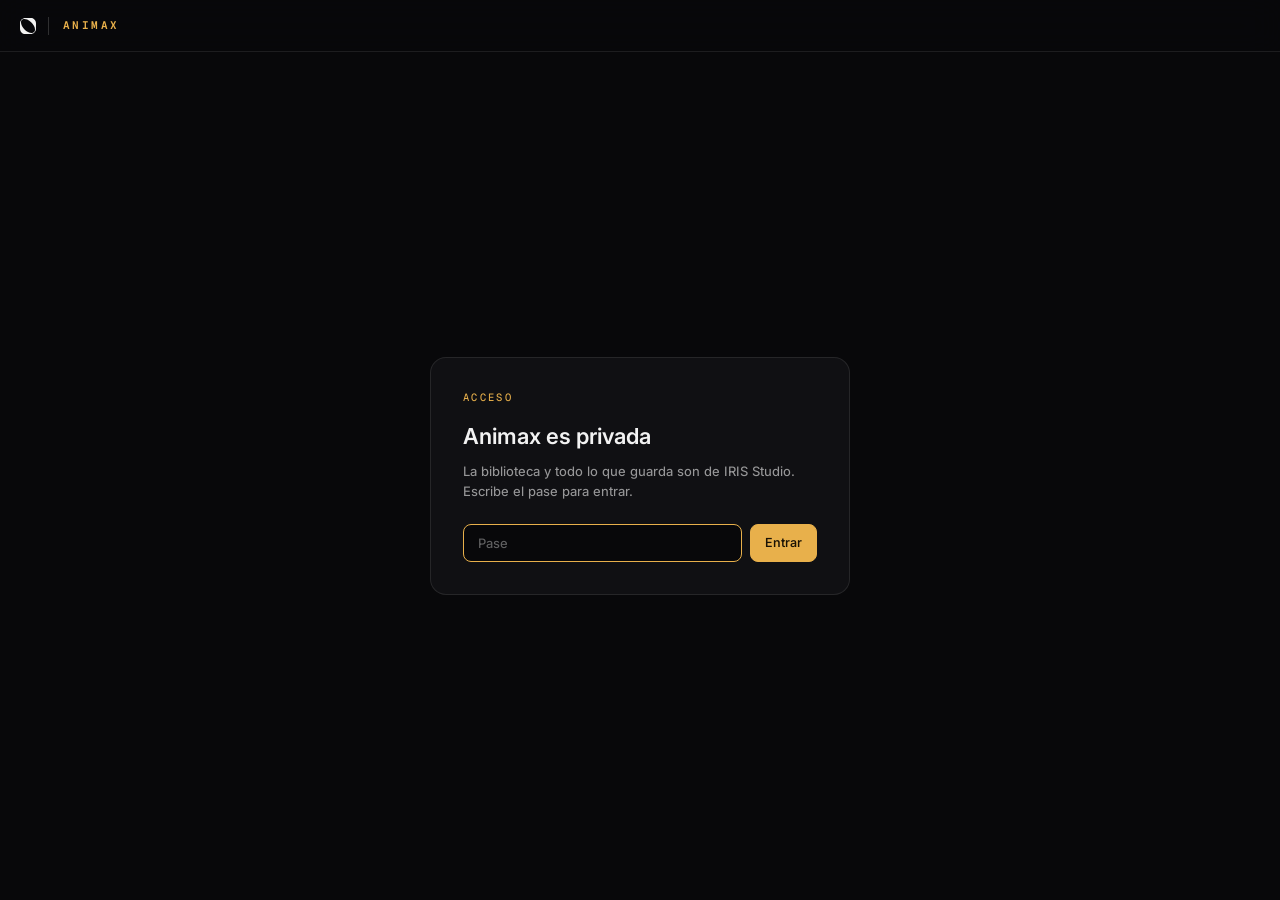
<file: index.html>
<!doctype html>
<html lang="es">
<head>
<meta charset="utf-8">
<meta name="viewport" content="width=device-width, initial-scale=1">
<title>Animax</title>
<meta name="description" content="Biblioteca de interfaces, SVGs, logos y tunes de IRIS Studio.">
<meta name="theme-color" content="#08080a">
<link rel="icon" href="assets/iris.svg" type="image/svg+xml">
<link rel="preconnect" href="https://fonts.googleapis.com">
<link rel="preconnect" href="https://fonts.gstatic.com" crossorigin>
<link href="https://fonts.googleapis.com/css2?family=Inter:wght@400..700&family=Geist+Mono:wght@400;500;600&display=swap" rel="stylesheet">
<link rel="stylesheet" href="animax.css">
</head>
<body data-dentro="no">

<header class="barra">
  <!-- Mismo patron que MOOVIN: la marca de IRIS lleva al estudio, y la etiqueta
       en mono dice en que casa estas. -->
  <a class="barra__marca" href="https://iris.it.com" target="_blank" rel="noopener" aria-label="IRIS Studio">
    <svg class="barra__ico" viewBox="0 0 876.27 874.82" aria-hidden="true">
      <path fill="currentColor" d="M1.08,582.41L0,302.19C-.65,131.46,130.07-1.65,303,.02l306.38,2.95c152.34,1.47,267.72,141.24,266.88,290.55l-1.72,307.39c-.86,154.14-136.95,274.21-288.33,273.92l-299.69-.58C128.09,873.93,1.69,742.98,1.08,582.41ZM670.98,820.63c85.92-7.81,145.77-71.41,151.41-157.79,5.07-77.74-16.57-152.57-53.84-222.68-82.97-156.09-213.93-281-375.71-352.86-56.61-25.15-115.91-37.9-176.04-34.9C124.83,56.97,57.47,124.72,53.55,217.62c-11.51,273.02,343.75,627.9,617.43,603.01Z"/>
    </svg>
  </a>
  <span class="barra__sep" aria-hidden="true"></span>
  <a class="barra__tag" href="#/">Animax</a>

  <div class="buscador">
    <svg class="buscador__lupa" viewBox="0 0 24 24" aria-hidden="true">
      <circle cx="11" cy="11" r="7"/><path d="m20 20-3.5-3.5"/>
    </svg>
    <label class="oculto" for="q">Buscar</label>
    <input id="q" type="search" autocomplete="off" spellcheck="false" placeholder="Buscar en toda la biblioteca">
    <kbd class="buscador__tecla">/</kbd>
  </div>

  <output class="barra__cuenta" id="cuenta" for="q"></output>
  <button class="salir" id="salir" type="button" title="Salir de la biblioteca">Salir</button>
</header>

<div class="puerta" id="puerta" hidden></div>

<nav class="secciones" id="secciones" aria-label="Secciones"></nav>
<nav class="grupos" id="grupos" aria-label="Grupos de la seccion"></nav>

<main>
  <div class="tabla" id="tabla" role="list"></div>
  <div class="vacio" id="vacio" hidden></div>
</main>

<footer class="pie">
  <span>Cada ficha es un archivo suelto. Lo que ves es exactamente lo que copias.</span>
  <span class="pie__dcho">&copy; 2026 IRIS Studio. Todos los derechos reservados.</span>
  <span class="pie__ver" id="version"></span>
</footer>

<script src="animax.js" type="module"></script>
</body>
</html>
</file>
<file: animax.css>
/* =========================================================
   ANIMAX — hoja de estilos

   Misma familia que IRIS, MOOVIN y Naviris: base casi negra, tres
   niveles de superficie, bordes de un pixel en blanco translucido,
   UN solo acento cromatico y micro-etiquetas en mono con tracking
   abierto. El acento de Animax es ambar: violeta es de IRIS, rojo
   de MOOVIN y lima de Naviris.

   La carta gris, el papel y la tinta ya no son la pagina: son los
   tres MATERIALES sobre los que se juzga una ficha, y viven solo
   dentro del visor.
   ========================================================= */

:root{
  /* superficies */
  --bg:       #08080a;
  --surface:  #101013;
  --card:     #17171b;
  --line:     rgba(255,255,255,.09);
  --line-2:   rgba(255,255,255,.16);

  /* texto */
  --text:     #f2f2f2;
  --muted:    rgba(242,242,242,.60);
  --dim:      rgba(242,242,242,.38);

  /* acento unico */
  --accent:     #e8b04b;
  --accent-ink: #1b1305;
  --wash:       color-mix(in srgb, var(--accent) 14%, transparent);
  --wash-2:     color-mix(in srgb, var(--accent) 26%, transparent);

  /* materiales de juicio (solo dentro del visor) */
  --carta: #7e7b73;
  --papel: #efebe1;
  --tinta: #0a0a0b;

  /* forma y movimiento */
  --r-s: 8px; --r-m: 12px; --r-l: 16px; --r-full: 999px;
  --dur-1: .12s; --dur-2: .18s;
  --ease: cubic-bezier(.2,.8,.3,1);

  --font: "Inter", system-ui, -apple-system, sans-serif;
  --mono: "Geist Mono", ui-monospace, "Cascadia Mono", Consolas, monospace;

  --u: 8px;
  --barra-h: 52px;
  --ancho: 1600px;
  --margen: max(calc(var(--u) * 2.5), calc((100% - var(--ancho)) / 2));
}

*, *::before, *::after{ box-sizing: border-box; }
*{ margin: 0; padding: 0; }

html{ -webkit-text-size-adjust: 100%; }

body{
  min-height: 100vh;
  font-family: var(--font);
  font-size: 14px;
  font-weight: 450;
  line-height: 1.5;
  color: var(--text);
  background: var(--bg);
  padding-top: var(--barra-h);
}

svg{ display: block; }
button{ font: inherit; color: inherit; background: none; border: none; cursor: pointer; }
input{ font: inherit; }
a{ color: inherit; text-decoration: none; }

.oculto{
  position: absolute; width: 1px; height: 1px;
  overflow: hidden; clip-path: inset(50%); white-space: nowrap;
}

:focus-visible{ outline: 2px solid var(--accent); outline-offset: 2px; }

/* Los scroll son siempre los nuestros, nunca los del sistema. */
.mesa__codigo,
.cuaderno__codigo{ scrollbar-width: thin; scrollbar-color: #2c2c32 transparent; }
.mesa__codigo::-webkit-scrollbar,
.cuaderno__codigo::-webkit-scrollbar{ width: 10px; height: 10px; }
.mesa__codigo::-webkit-scrollbar-track,
.cuaderno__codigo::-webkit-scrollbar-track{ background: transparent; }
.mesa__codigo::-webkit-scrollbar-thumb,
.cuaderno__codigo::-webkit-scrollbar-thumb{
  background: #2c2c32; border-radius: var(--r-full);
  border: 3px solid transparent; background-clip: padding-box;
}
.mesa__codigo::-webkit-scrollbar-thumb:hover,
.cuaderno__codigo::-webkit-scrollbar-thumb:hover{ background: #3a3a42; background-clip: padding-box; }

/* ---------- barra ---------- */

.barra{
  position: fixed; inset: 0 0 auto 0; z-index: 40;
  height: var(--barra-h);
  display: flex; align-items: center; gap: calc(var(--u) * 1.5);
  padding: 0 var(--margen);
  background: color-mix(in srgb, var(--bg) 82%, transparent);
  backdrop-filter: blur(16px) saturate(1.6);
  -webkit-backdrop-filter: blur(16px) saturate(1.6);
  border-bottom: 1px solid var(--line);
}

.barra__marca{ display: inline-flex; transition: opacity var(--dur-1) var(--ease); }
.barra__marca:hover{ opacity: .7; }
.barra__ico{ width: 16px; height: 16px; color: var(--text); }

.barra__sep{ width: 1px; height: 18px; background: var(--line-2); }

.barra__tag{
  font-family: var(--mono);
  font-size: 11px; font-weight: 600;
  letter-spacing: .22em; text-transform: uppercase;
  color: var(--accent);
  padding: 6px 2px;
  transition: opacity var(--dur-1) var(--ease);
}
.barra__tag:hover{ opacity: .7; }

.buscador{
  position: relative;
  flex: 1 1 auto; max-width: 420px;
  margin-left: calc(var(--u) * 2);
}
.buscador__lupa{
  position: absolute; left: 12px; top: 50%; translate: 0 -50%;
  width: 15px; height: 15px;
  fill: none; stroke: var(--dim); stroke-width: 1.8;
  stroke-linecap: round;
  pointer-events: none;
}
.buscador input{
  width: 100%; height: 32px;
  padding: 0 38px 0 34px;
  font-size: 13px;
  color: var(--text);
  background: var(--surface);
  border: 1px solid var(--line);
  border-radius: var(--r-full);
  transition: border-color var(--dur-2) var(--ease), background var(--dur-2) var(--ease);
}
.buscador input::placeholder{ color: var(--dim); }
.buscador input:focus{ outline: none; border-color: var(--line-2); background: var(--card); }
.buscador input:focus ~ .buscador__lupa{ stroke: var(--muted); }
.buscador input::-webkit-search-cancel-button{ filter: invert(1) opacity(.45); }

.buscador__tecla{
  position: absolute; top: 50%; right: 10px; translate: 0 -50%;
  font-family: var(--mono); font-size: 10px;
  padding: 2px 6px;
  color: var(--dim);
  border: 1px solid var(--line);
  border-radius: 5px;
  pointer-events: none;
}
.buscador input:focus ~ .buscador__tecla{ opacity: 0; }

.barra__cuenta{
  margin-left: auto;
  font-family: var(--mono); font-size: 11px;
  color: var(--dim);
  white-space: nowrap;
}

/* ---------- secciones y sus grupos ---------- */

.secciones{
  display: flex; flex-wrap: wrap; gap: 4px;
  padding: calc(var(--u) * 3) var(--margen) 0;
}

.seccion__e{
  padding: 7px 14px;
  font-size: 13px; font-weight: 500;
  color: var(--muted);
  border-radius: var(--r-full);
  transition: background var(--dur-1) var(--ease), color var(--dur-1) var(--ease);
}
.seccion__e:hover{ color: var(--text); background: var(--surface); }
.seccion__e[aria-current]{
  color: var(--accent-ink); background: var(--accent);
  font-weight: 600;
}

.grupos{
  display: flex; flex-wrap: wrap; align-items: center; gap: 4px;
  padding: calc(var(--u) * 1.5) var(--margen) 0;
}
.grupos[hidden]{ display: none; }

.grupo__e{
  display: inline-flex; align-items: center; gap: 6px;
  padding: 5px 10px;
  font-family: var(--mono); font-size: 11px;
  color: var(--muted);
  border: 1px solid transparent;
  border-radius: var(--r-s);
  transition: background var(--dur-1) var(--ease), color var(--dur-1) var(--ease),
              border-color var(--dur-1) var(--ease);
}
.grupo__e:hover{ color: var(--text); background: var(--surface); }
.grupo__e[aria-current]{
  color: var(--accent); background: var(--wash);
  border-color: var(--wash-2);
}
.grupo__e--vacio{ color: var(--dim); }
.grupo__n{
  font-size: 9.5px;
  padding: 1px 5px;
  color: var(--dim);
  background: var(--card);
  border-radius: var(--r-full);
}
.grupo__e[aria-current] .grupo__n{ color: var(--accent); background: var(--wash-2); }

/* ---------- la tabla y sus fichas ---------- */

.tabla{
  display: grid;
  grid-template-columns: repeat(auto-fill, minmax(238px, 1fr));
  gap: calc(var(--u) * 2);
  padding: calc(var(--u) * 3) var(--margen) calc(var(--u) * 8);
  align-items: start;
}

.ventana{
  position: relative;
  background: var(--surface);
  border: 1px solid var(--line);
  border-radius: var(--r-l);
  transition: border-color var(--dur-2) var(--ease), transform var(--dur-2) var(--ease),
              background var(--dur-2) var(--ease);
}
.ventana:hover{
  border-color: var(--line-2);
  background: var(--card);
  transform: translateY(-2px);
}
.ventana[data-abierta="si"]{ border-color: var(--wash-2); background: var(--card); }

.ventana__abrir{
  display: block; width: 100%;
  text-align: left;
  border-radius: inherit;
  overflow: hidden;
}

/* Copiar sin abrir la ficha, como en la galeria de formas. Aparece al pasar por
   encima y tambien al llegar con el teclado. */
.ventana__copiar{
  position: absolute; top: 8px; right: 8px; z-index: 3;
  padding: 4px 9px;
  font-family: var(--mono); font-size: 10px;
  letter-spacing: .04em;
  color: var(--text);
  background: color-mix(in srgb, var(--bg) 78%, transparent);
  backdrop-filter: blur(8px);
  -webkit-backdrop-filter: blur(8px);
  border: 1px solid var(--line-2);
  border-radius: var(--r-full);
  opacity: 0;
  transition: opacity var(--dur-2) var(--ease), color var(--dur-1) var(--ease);
}
.ventana:hover .ventana__copiar,
.ventana__copiar:focus-visible{ opacity: 1; }
.ventana__copiar:hover{ color: var(--accent); border-color: var(--wash-2); }
.ventana__copiar[data-hecho="si"]{ opacity: 1; color: var(--accent-ink); background: var(--accent); border-color: var(--accent); }

.ventana__marco{
  position: relative;
  aspect-ratio: 4 / 3;
  border-bottom: 1px solid var(--line);
  overflow: hidden;
}

.ventana__lienzo{
  position: absolute; inset: 0;
  display: grid; place-items: center;
  overflow: hidden;
}
.ventana__lienzo iframe{ width: 100%; height: 100%; border: 0; display: block; }
.ventana__lienzo img{ max-width: 76%; max-height: 70%; display: block; }

/* Los SVG van en linea para que hereden el color; la caja manda el tamano. */
.vector{
  display: grid; place-items: center;
  width: 100%; height: 100%;
  /* Sin esto, la rejilla le da a la caja el minimo de su contenido y un logo
     alto (arc mide 220x338) la estira hasta salirse de la baldosa. */
  min-width: 0; min-height: 0;
}
.vector svg{ width: 62%; height: 62%; display: block; }

/* los tres materiales sobre los que se juzga una ficha */
.fondo-carta{ background: var(--carta); }
.fondo-papel{ background: var(--papel); }
.fondo-tinta{ background: var(--tinta); }

.ventana__pie{
  display: flex; align-items: center; gap: var(--u);
  padding: 10px 13px;
}
.ventana__nombre{
  font-size: 13px; font-weight: 550;
  color: var(--text);
  overflow: hidden; text-overflow: ellipsis; white-space: nowrap;
}
.ventana__tipo{
  margin-left: auto; flex: none;
  font-family: var(--mono); font-size: 9.5px;
  letter-spacing: .06em;
  padding: 2px 6px;
  color: var(--dim);
  background: var(--bg);
  border: 1px solid var(--line);
  border-radius: 5px;
}

/* ---------- la mesa: la fila se abre en el sitio ---------- */

.mesa{
  grid-column: 1 / -1;
  display: grid;
  grid-template-columns: minmax(0, 1fr) minmax(0, 1fr);
  background: var(--surface);
  border: 1px solid var(--line-2);
  border-radius: var(--r-l);
  overflow: hidden;
}

.mesa__vista{
  position: relative;
  min-height: 320px;
  display: grid; place-items: center;
  border-right: 1px solid var(--line);
  overflow: hidden;
}
.mesa__vista iframe{ width: 100%; height: 100%; min-height: 320px; border: 0; }
.mesa__vista img{ max-width: 70%; max-height: 240px; }
/* La caja del vector se ancla al panel. Dejada en el flujo, su alto sale del
   propio dibujo — el porcentaje del SVG no tiene contra que medirse — y un logo
   alto como el de Arc estira la fila y se sale por abajo. */
.mesa__vista .vector{ position: absolute; inset: 0; }

.mesa__lado{ display: flex; flex-direction: column; min-width: 0; }

.mesa__cabeza{
  display: flex; align-items: center; gap: var(--u);
  padding: 14px 16px;
  border-bottom: 1px solid var(--line);
}
.mesa__nombre{ font-size: 15px; font-weight: 600; }
.mesa__etis{ display: flex; flex-wrap: wrap; gap: 4px; margin-left: auto; }
.mesa__eti{
  font-family: var(--mono); font-size: 9.5px;
  padding: 2px 7px;
  color: var(--muted);
  background: var(--card);
  border: 1px solid var(--line);
  border-radius: var(--r-full);
}

.mesa__nota{
  padding: 14px 16px 0;
  font-size: 13px; line-height: 1.55;
  color: var(--muted);
}
.mesa__nota:empty{ display: none; }

.mesa__codigo{
  flex: 1 1 auto;
  margin: 14px 16px;
  max-height: 250px; overflow: auto;
  padding: 12px 14px;
  font-family: var(--mono); font-size: 11.5px; line-height: 1.6;
  white-space: pre;
  color: var(--muted);
  background: var(--bg);
  border: 1px solid var(--line);
  border-radius: var(--r-m);
}

.mesa__acciones{
  display: flex; flex-wrap: wrap; align-items: center; gap: var(--u);
  padding: 0 16px 16px;
}

.boton{
  padding: 8px 14px;
  font-size: 12.5px; font-weight: 550;
  color: var(--accent-ink); background: var(--accent);
  border: 1px solid var(--accent);
  border-radius: var(--r-s);
  transition: filter var(--dur-1) var(--ease);
}
.boton:hover{ filter: brightness(1.1); }
.boton:disabled{ opacity: .6; cursor: default; }
.boton--llano{
  color: var(--muted); background: transparent; border-color: var(--line-2);
}
.boton--llano:hover{ color: var(--text); background: var(--card); filter: none; }

/* ---------- la fila de ajustes: con que color y sobre que se mira ---------- */

.mesa__ajustes{
  display: flex; flex-wrap: wrap; align-items: center;
  gap: 10px calc(var(--u) * 2);
  padding: 0 16px 12px;
}
.mesa__grupo{ display: flex; align-items: center; gap: var(--u); }
.mesa__grupo--dcho{ margin-left: auto; }
.mesa__ojo{
  font-family: var(--mono); font-size: 9.5px;
  letter-spacing: .22em; text-transform: uppercase;
  color: var(--dim);
}

.mesa__tintas{
  display: flex; gap: 2px;
  padding: 2px;
  background: var(--bg);
  border: 1px solid var(--line);
  border-radius: var(--r-s);
}
.mesa__tinta{
  padding: 5px 11px;
  font-size: 11.5px; font-weight: 550;
  color: var(--muted);
  border-radius: 6px;
  transition: color var(--dur-1) var(--ease), background var(--dur-1) var(--ease);
}
.mesa__tinta:hover{ color: var(--text); }
.mesa__tinta[aria-pressed="true"]{ color: var(--accent-ink); background: var(--accent); }

.mesa__fondos{ display: flex; gap: 5px; align-items: center; }
.mesa__fondo{
  width: 22px; height: 22px;
  border: 1px solid var(--line-2);
  border-radius: 6px;
  transition: outline-color var(--dur-1) var(--ease);
}
.mesa__fondo[aria-pressed="true"]{ outline: 2px solid var(--accent); outline-offset: 2px; }

/* ---------- el cuaderno: la mesa de una pieza de interfaz ----------

   Reparto de cuaderno de codigo: las tres lenguas arriba, una al lado de
   otra, y la pieza viva a todo lo ancho debajo. Se lee en ese orden — que
   dice el archivo y luego que hace.  */

.mesa--cuaderno{ grid-template-columns: 1fr; }

.cuaderno{
  display: grid;
  grid-auto-flow: column;
  grid-auto-columns: minmax(0, 1fr);
  gap: 1px;
  margin-top: 14px;
  background: var(--line);
  border-top: 1px solid var(--line);
  border-bottom: 1px solid var(--line);
}

.cuaderno__leyendo{
  padding: 18px 16px;
  font-size: 12.5px; color: var(--dim);
  background: var(--bg);
}

.cuaderno__hoja{ display: flex; flex-direction: column; min-width: 0; background: var(--bg); }

.cuaderno__rotulo{
  display: flex; align-items: center; gap: var(--u);
  padding: 8px 12px;
  border-bottom: 1px solid var(--line);
}
.cuaderno__lengua{
  font-family: var(--mono); font-size: 9.5px; font-weight: 500;
  letter-spacing: .16em; text-transform: uppercase;
  color: var(--text);
}
.cuaderno__lineas{ font-family: var(--mono); font-size: 9.5px; color: var(--dim); }
.cuaderno__copiar{
  margin-left: auto;
  padding: 3px 9px;
  font-family: var(--mono); font-size: 9.5px;
  letter-spacing: .08em; text-transform: uppercase;
  color: var(--muted); background: transparent;
  border: 1px solid var(--line-2); border-radius: var(--r-full);
  transition: color var(--dur-1) var(--ease), border-color var(--dur-1) var(--ease);
}
.cuaderno__copiar:hover{ color: var(--text); }
.cuaderno__copiar[data-hecho="si"]{
  color: var(--accent-ink); background: var(--accent); border-color: var(--accent);
}

.cuaderno__codigo{
  flex: 1 1 auto;
  max-height: 300px; overflow: auto;
  padding: 12px 14px;
  font-family: var(--mono); font-size: 11.5px; line-height: 1.6;
  white-space: pre;
  color: var(--muted);
}

/* El color aqui significa una cosa: ambar lo que es valor, blanco lo que
   nombra, y gris apagado lo que es comentario. Nada de arcoiris. */
.tk-com{ color: var(--dim); font-style: italic; }
.tk-txt{ color: var(--accent); }
.tk-nom{ color: var(--text); }

.cuaderno__externos{
  display: flex; flex-wrap: wrap; align-items: center; gap: var(--u);
  padding: 10px 16px;
  border-bottom: 1px solid var(--line);
}
.cuaderno__externos:empty{ display: none; }
.cuaderno__externo{
  font-family: var(--mono); font-size: 10px;
  color: var(--muted);
  border-bottom: 1px solid var(--line-2);
  overflow-wrap: anywhere;
}
.cuaderno__externo:hover{ color: var(--accent); }

.mesa--cuaderno .mesa__vista{
  min-height: 460px;
  border-right: 0;
}
.mesa--cuaderno .mesa__ajustes{ padding-top: 14px; }

/* ---------- tunes ---------- */

.tune-marca{
  display: flex; flex-direction: column; align-items: center; gap: 10px;
  color: var(--text);
}
.tune-marca svg{ opacity: .85; }
.tune-marca__t{ font-family: var(--mono); font-size: 10.5px; color: var(--muted); }
.fondo-papel .tune-marca{ color: #17150f; }
.fondo-papel .tune-marca__t{ color: rgba(23,21,15,.6); }

.tune{
  display: flex; align-items: center; gap: 14px;
  width: min(440px, 86%);
}
.tune__play{
  width: 42px; height: 42px; flex: none;
  display: grid; place-items: center;
  color: var(--accent-ink); background: var(--accent);
  border-radius: var(--r-full);
  transition: filter var(--dur-1) var(--ease), transform .09s ease;
}
.tune__play:hover{ filter: brightness(1.1); }
.tune__play:active{ transform: scale(.94); }

.tune__pista{
  position: relative; flex: 1 1 auto; height: 6px;
  background: rgba(255,255,255,.14);
  border-radius: var(--r-full);
  cursor: pointer; touch-action: none;
}
.tune__lleno{
  position: absolute; inset: 0 auto 0 0; width: 0;
  background: var(--accent);
  border-radius: var(--r-full);
}
.tune__lleno::after{
  content: ""; position: absolute; right: -5px; top: 50%; translate: 0 -50%;
  width: 10px; height: 10px;
  background: var(--accent);
  border-radius: var(--r-full);
}
.tune__tiempo{
  font-family: var(--mono); font-size: 10.5px;
  color: var(--muted); white-space: nowrap;
}

.sinvista{ font-family: var(--mono); font-size: 10.5px; color: var(--dim); }

/* ---------- estado vacio ---------- */

.vacio{
  margin: calc(var(--u) * 3) var(--margen) calc(var(--u) * 8);
  padding: calc(var(--u) * 6) calc(var(--u) * 4);
  border: 1px dashed var(--line-2);
  border-radius: var(--r-l);
}
.vacio[hidden]{ display: none; }
.vacio__t{
  margin-bottom: 10px;
  font-size: 17px; font-weight: 600;
  color: var(--text);
}
.vacio__c{
  max-width: 56ch;
  font-size: 13px; line-height: 1.6;
  color: var(--muted);
}

/* ---------- pie ---------- */

.pie{
  display: flex; gap: var(--u); align-items: baseline;
  padding: calc(var(--u) * 2.5) var(--margen);
  border-top: 1px solid var(--line);
  font-size: 12px; color: var(--dim);
}
.pie__dcho{ margin-left: auto; }
.pie__ver{ font-family: var(--mono); }

@media (max-width: 1100px){
  /* Tres hojas de codigo lado a lado dejan de leerse: se apilan. */
  .cuaderno{ grid-auto-flow: row; }
}

@media (max-width: 760px){
  .barra__cuenta{ display: none; }
  .mesa{ grid-template-columns: 1fr; }
  .mesa__vista{ border-right: 0; border-bottom: 1px solid var(--line); }
  .mesa--cuaderno .mesa__vista{ min-height: 320px; }
}

@media (prefers-reduced-motion: reduce){
  *, *::before, *::after{ transition-duration: .01ms !important; animation-duration: .01ms !important; }
  .ventana:hover{ transform: none; }
}

/* ---------- la puerta ---------- */

/* Mientras no se ha entrado, la biblioteca ni se dibuja. */
body:not([data-dentro="si"]) .secciones,
body:not([data-dentro="si"]) .grupos,
body:not([data-dentro="si"]) main,
body:not([data-dentro="si"]) .pie,
body:not([data-dentro="si"]) .buscador,
body:not([data-dentro="si"]) .barra__cuenta,
body:not([data-dentro="si"]) .salir{ display: none; }

.salir{
  margin-left: 14px;
  padding: 5px 11px;
  font-family: var(--mono); font-size: 10.5px;
  letter-spacing: .06em;
  color: var(--dim);
  border: 1px solid var(--line);
  border-radius: var(--r-full);
  transition: color var(--dur-1) var(--ease), border-color var(--dur-1) var(--ease);
}
.salir:hover{ color: var(--text); border-color: var(--line-2); }

.puerta{
  display: grid; place-items: center;
  min-height: calc(100vh - var(--barra-h));
  padding: calc(var(--u) * 4) calc(var(--u) * 2.5);
}
.puerta[hidden]{ display: none; }

.puerta__caja{
  width: min(420px, 100%);
  padding: calc(var(--u) * 4);
  background: var(--surface);
  border: 1px solid var(--line);
  border-radius: var(--r-l);
}

.puerta__ojo{
  font-family: var(--mono); font-size: 10.5px;
  letter-spacing: .22em; text-transform: uppercase;
  color: var(--accent);
  margin-bottom: 14px;
}
.puerta__t{ font-size: 22px; font-weight: 600; margin-bottom: 8px; }
.puerta__c{ font-size: 13px; line-height: 1.6; color: var(--muted); margin-bottom: 22px; }

.puerta__form{ display: flex; gap: var(--u); }
.puerta__campo{
  flex: 1 1 auto; min-width: 0;
  height: 38px; padding: 0 14px;
  font-size: 13px;
  color: var(--text);
  background: var(--bg);
  border: 1px solid var(--line-2);
  border-radius: var(--r-s);
}
.puerta__campo::placeholder{ color: var(--dim); }
.puerta__campo:focus{ outline: none; border-color: var(--accent); }

.puerta__err{
  margin-top: 14px;
  font-size: 12.5px;
  color: #e5948a;
}
.puerta__err[hidden]{ display: none; }

/* ---------- SVGs: la galeria ----------
   Geometria medida en shapes.gallery (2026-08-20): baldosa 243x242 con radio 30
   (12,3 % del lado), forma dentro a 110 px, o sea el 45 % de la baldosa, sobre
   #0f0f0f en pagina negra y tenida del acento del sitio. Aqui la baldosa es
   cuadrada, el radio va al 12 % y la forma toma el ambar de Animax. */

.ventana--svgs{ border-radius: 28px; }
.ventana--svgs .ventana__marco{
  aspect-ratio: 1 / 1;
  border-bottom: 0;
}
.ventana--svgs .ventana__lienzo{ color: var(--accent); }
.ventana--svgs .vector svg{ width: 45%; height: 45%; }

/* El nombre no compite con la forma: sale al pasar por encima. Son "Forma 07",
   no dicen nada que la propia forma no diga. */
.ventana--svgs .ventana__pie{
  position: absolute; inset: auto 0 0 0;
  padding: 22px 14px 12px;
  background: linear-gradient(to top, color-mix(in srgb, var(--bg) 88%, transparent), transparent);
  opacity: 0;
  transition: opacity var(--dur-2) var(--ease);
}
.ventana--svgs:hover .ventana__pie,
.ventana--svgs .ventana__abrir:focus-visible .ventana__pie{ opacity: 1; }

.ventana--svgs .ventana__marco{ border-radius: inherit; }

/* Abierta, la forma se ve grande y sobre el material que se elija. */
.mesa--svgs .mesa__vista .vector svg{ width: 52%; height: 52%; }
.mesa--svgs .mesa__vista{ color: var(--accent); }
.mesa--svgs .mesa__vista.fondo-papel{ color: #17150f; }
.mesa--svgs .mesa__vista.fondo-carta{ color: #17150f; }

/* En la rejilla, la baldosa de un SVG no pinta material: se ve la superficie de
   la ficha, un punto por encima del fondo, igual que en la referencia. El
   material solo importa al abrirla para juzgarla. */
.ventana--svgs .ventana__lienzo{ background: transparent; }

/* ---------- logos: manda la marca, no la baldosa ----------
   Un logo no es una forma cuadrada: arcoroc mide 504x71 y kitchenaid 181x15.
   La caja se deja ancha y baja, y el propio SVG se centra dentro sin deformarse. */

.ventana--logos .ventana__lienzo{ padding: 10px; }
.ventana--logos .vector svg{ width: 86%; height: 76%; }
.mesa--logos .mesa__vista .vector svg{ width: 74%; height: 66%; }
</file>
